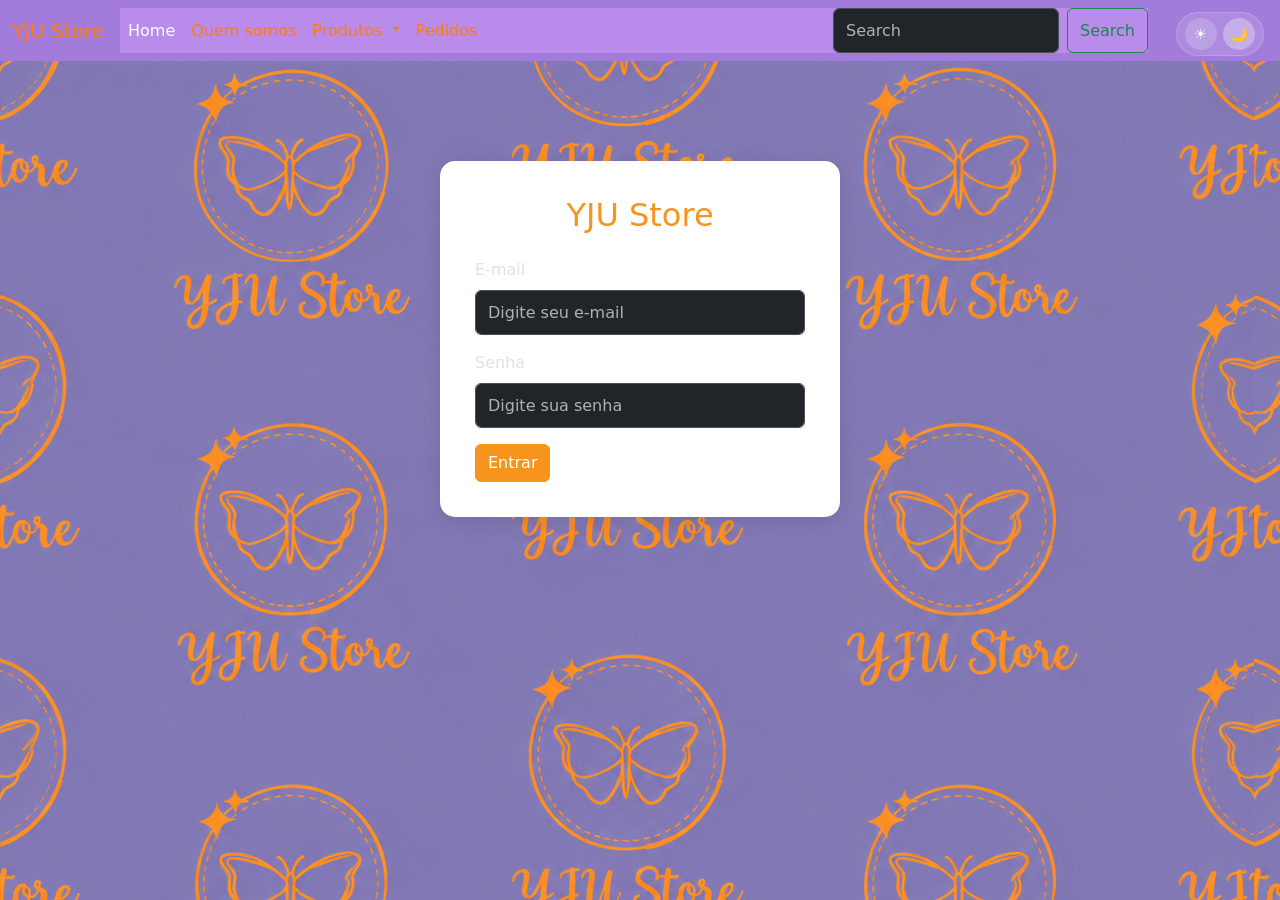
<file: Html/index.html>
<!DOCTYPE html>
<html lang="pt-br" data-bs-theme="dark">

<head>
    <meta charset="UTF-8">
    <meta name="viewport" content="width=device-width, initial-scale=1.0">
    <link rel="shortcut icon" href="../assets/favicon (1).ico" type="image/x-icon">
    <link href="https://cdn.jsdelivr.net/npm/bootstrap@5.3.8/dist/css/bootstrap.min.css" rel="stylesheet"
        integrity="sha384-sRIl4kxILFvY47J16cr9ZwB07vP4J8+LH7qKQnuqkuIAvNWLzeN8tE5YBujZqJLB" crossorigin="anonymous">

    <title>Bootstrap</title>
    <link rel="stylesheet" href="../css/style.css">

</head>

<body>
    <div class="theme-switch" aria-label="Alternar tema">
        <button type="button" class="btn btn-sm theme-btn" data-theme="light" aria-label="Tema claro"
            aria-pressed="false">☀️</button>
        <button type="button" class="btn btn-sm theme-btn active" data-theme="dark" aria-label="Tema escuro"
            aria-pressed="true">🌙</button>
    </div>

    <nav class="navbar navbar-expand-lg">
        <div class="container-fluid">
            <a class="navbar-brand" href="#">YJU Store</a>

            <button class="navbar-toggler" type="button" data-bs-toggle="collapse"
                data-bs-target="#navbarSupportedContent" aria-controls="navbarSupportedContent" aria-expanded="false"
                aria-label="Toggle navigation">
                <span class="navbar-toggler-icon"></span>
            </button>
            <div class="collapse navbar-collapse" id="navbarSupportedContent">
                <ul class="navbar-nav me-auto mb-2 mb-lg-0">
                    <li class="nav-item">
                        <a class="nav-link active" aria-current="page" href="#">Home</a>
                    </li>
                    <li class="nav-item">
                        <a class="nav-link" href="#">Quem somos</a>
                    </li>
                    <li class="nav-item dropdown">
                        <a class="nav-link dropdown-toggle" href="#" role="button" data-bs-toggle="dropdown"
                            aria-expanded="false">
                            Produtos
                        </a>
                        <ul class="dropdown-menu">
                            <li><a class="dropdown-item" href="Bolsa.html">Bolsa</a></li>
                            <li><a class="dropdown-item" href="Calcas.html">Calças</a></li>
                            <li>
                                <hr class="dropdown-divider">
                            </li>
                            <li><a class="dropdown-item" href="Saias.html">Saias</a></li>
                            <li><a class="dropdown-item" href="Vestidos.html">Vestidos</a></li>
                            <li><a class="dropdown-item" href="Acessorios.html">Acessorios</a></li>
                        </ul>
                    </li>
                    <li class="nav-item">
                        <a class="nav-link disabled" aria-disabled="true">Pedidos</a>
                    </li>
                </ul>
                <form class="d-flex" role="search">
                    <input class="form-control me-2" type="search" placeholder="Search" aria-label="Search" />
                    <button class="btn btn-outline-success" type="submit">Search</button>
                </form>
            </div>
        </div>
    </nav>

    <div class="container">
        <div class="login-box">

            <h2 class="text-center mb-4">YJU Store</h2>

            <form>

                <!-- E-mail -->
                <div class="mb-3">
                    <label for="email" class="form-label">
                        E-mail
                    </label>

                    <input type="email" class="form-control" id="email" placeholder="Digite seu e-mail" required>
                </div>

                <!-- Senha -->
                <div class="mb-3">
                    <label for="password" class="form-label">
                        Senha
                    </label>

                    <input type="password" class="form-control" id="password" placeholder="Digite sua senha" required>
                </div>

                <!-- Botão -->
                <div>
                    <a href="venda.html" class="btn btn-primary">
                        Entrar
                    </a>
                </div>

            </form>

        </div>
    </div>

    <script src="https://cdn.jsdelivr.net/npm/bootstrap@5.3.8/dist/js/bootstrap.bundle.min.js"
        integrity="sha384-FKyoEForCGlyvwx9Hj09JcYn3nv7wiPVlz7YYwJrWVcXK/BmnVDxM+D2scQbITxI"
        crossorigin="anonymous"></script>
    <script>
        const html = document.documentElement;
        const themeButtons = document.querySelectorAll('.theme-btn');

        function setTheme(theme) {
            html.setAttribute('data-bs-theme', theme);

            themeButtons.forEach((button) => {
                const isActive = button.dataset.theme === theme;
                button.classList.toggle('active', isActive);
                button.setAttribute('aria-pressed', String(isActive));
            });
        }

        themeButtons.forEach((button) => {
            button.addEventListener('click', () => setTheme(button.dataset.theme));
        });
    </script>
</body>

</html>
</file>
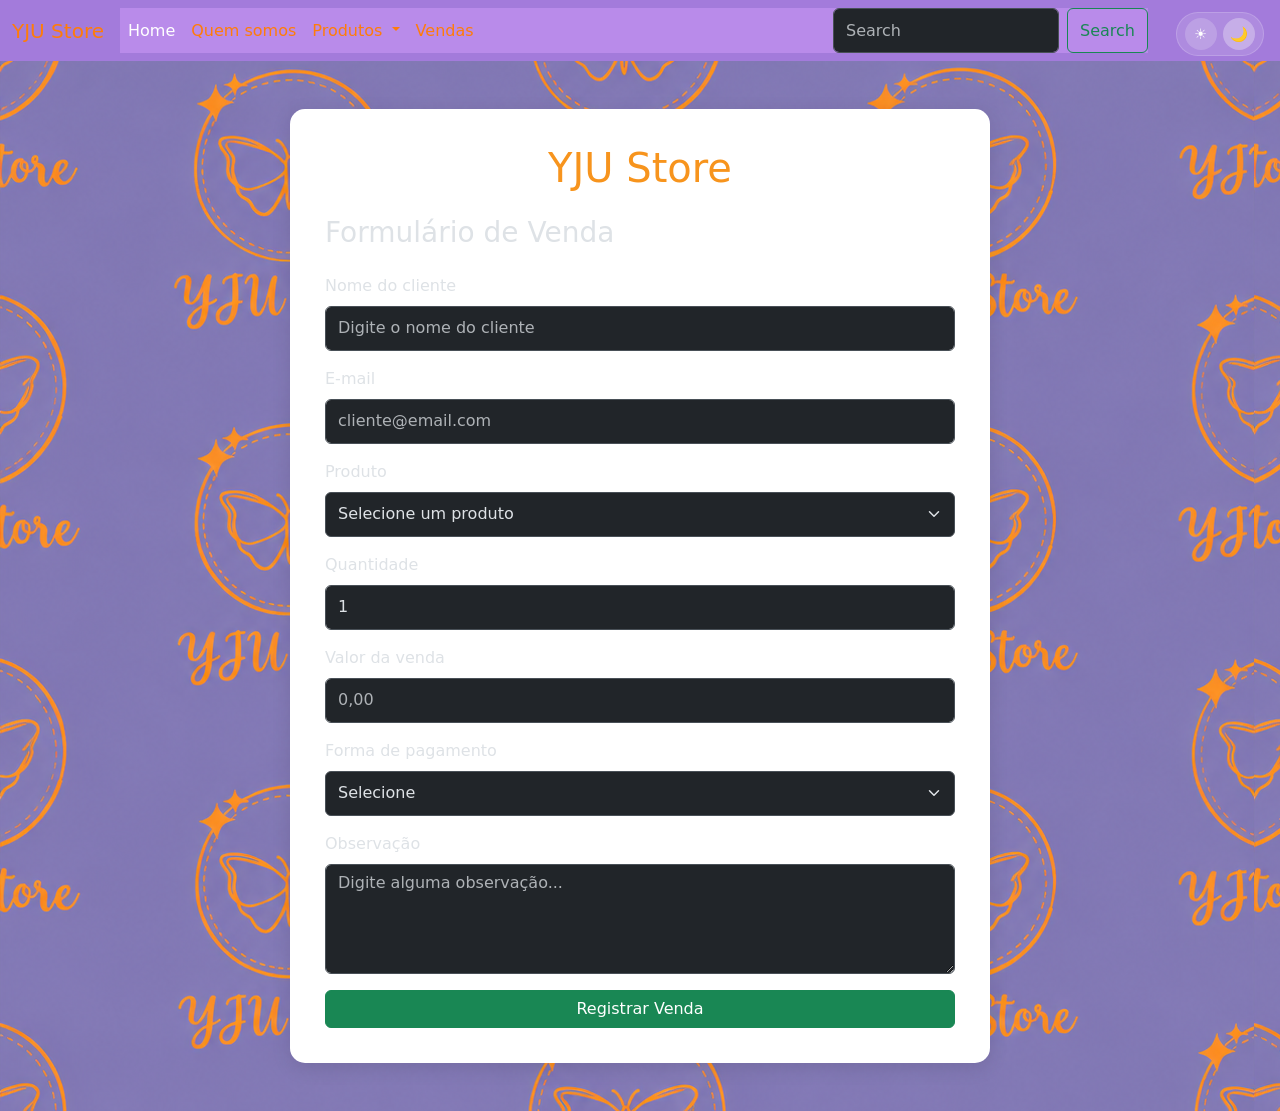
<file: Html/venda.html>
<!DOCTYPE html>
<html lang="pt-BR" data-bs-theme="dark">

<head>
    <meta charset="UTF-8">
    <meta name="viewport" content="width=device-width, initial-scale=1.0">
    <link rel="shortcut icon" href="../assets/favicon (1).ico" type="image/x-icon">


    <title>YJU Store - Vendas</title>

    <link href="https://cdn.jsdelivr.net/npm/bootstrap@5.3.8/dist/css/bootstrap.min.css" rel="stylesheet"
        integrity="sha384-sRIl4kxILFvY47J16cr9ZwB07vP4J8+LH7qKQnuqkuIAvNWLzeN8tE5YBujZqJLB" crossorigin="anonymous">
    <link rel="stylesheet" href="../css/style.css">

</head>

<body>

    <div class="theme-switch" aria-label="Alternar tema">
        <button type="button" class="btn btn-sm theme-btn" data-theme="light" aria-label="Tema claro"
            aria-pressed="false">☀️</button>
        <button type="button" class="btn btn-sm theme-btn active" data-theme="dark" aria-label="Tema escuro"
            aria-pressed="true">🌙</button>
    </div>

    <nav class="navbar navbar-expand-lg">
        <div class="container-fluid">
            <a class="navbar-brand" href="index.html">YJU Store</a>
            <button class="navbar-toggler" type="button" data-bs-toggle="collapse"
                data-bs-target="#navbarSupportedContent" aria-controls="navbarSupportedContent" aria-expanded="false"
                aria-label="Toggle navigation">
                <span class="navbar-toggler-icon"></span>
            </button>
            <div class="collapse navbar-collapse" id="navbarSupportedContent">
                <ul class="navbar-nav me-auto mb-2 mb-lg-0">
                    <li class="nav-item">
                        <a class="nav-link active" aria-current="page" href="index.html">Home</a>
                    </li>
                    <li class="nav-item">
                        <a class="nav-link" href="#">Quem somos</a>
                    </li>
                    <li class="nav-item dropdown">
                        <a class="nav-link dropdown-toggle" href="#" role="button" data-bs-toggle="dropdown"
                            aria-expanded="false">
                            Produtos
                        </a>
                        <ul class="dropdown-menu">
                            <li><a class="dropdown-item" href="Bolsa.html">Bolsa</a></li>
                            <li><a class="dropdown-item" href="Calcas.html">Calças</a></li>
                            <li>
                                <hr class="dropdown-divider">
                            </li>
                            <li><a class="dropdown-item" href="#">Saias</a></li>
                            <li><a class="dropdown-item" href="#">Vestidos</a></li>
                            <li><a class="dropdown-item" href="#">Acessorios</a></li>
                        </ul>
                    </li>
                    <li class="nav-item">
                        <a class="nav-link" href="venda.html">Vendas</a>
                    </li>
                </ul>
                <form class="d-flex" role="search">
                    <input class="form-control me-2" type="search" placeholder="Search" aria-label="Search" />
                    <button class="btn btn-outline-success" type="submit">Search</button>
                </form>
            </div>
        </div>
    </nav>

    <div class="container py-5">

        <div class="vendas-box">

            <h1 class="text-center mb-4">
                YJU Store
            </h1>

            <h3 class="mb-4">
                Formulário de Venda
            </h3>

            <form>

                <!-- Cliente -->
                <div class="mb-3">
                    <label for="cliente" class="form-label">
                        Nome do cliente
                    </label>

                    <input type="text" class="form-control" id="cliente" placeholder="Digite o nome do cliente"
                        required>
                </div>

                <!-- E-mail -->
                <div class="mb-3">
                    <label for="emailCliente" class="form-label">
                        E-mail
                    </label>

                    <input type="email" class="form-control" id="emailCliente" placeholder="cliente@email.com" required>
                </div>

                <!-- Produto -->
                <div class="mb-3">
                    <label for="produto" class="form-label">
                        Produto
                    </label>

                    <select class="form-select" id="produto" required>

                        <option value="">
                            Selecione um produto
                        </option>

                        <option value="camiseta">
                            Camiseta
                        </option>

                        <option value="calca">
                            Calça
                        </option>

                        <option value="vestido">
                            Vestido
                        </option>

                        <option value="acessorio">
                            Acessório
                        </option>

                    </select>
                </div>

                <!-- Quantidade -->
                <div class="mb-3">
                    <label for="quantidade" class="form-label">
                        Quantidade
                    </label>

                    <input type="number" class="form-control" id="quantidade" min="1" value="1" required>
                </div>

                <!-- Valor -->
                <div class="mb-3">
                    <label for="valor" class="form-label">
                        Valor da venda
                    </label>

                    <input type="number" class="form-control" id="valor" placeholder="0,00" step="0.01" required>
                </div>

                <!-- Forma de pagamento -->
                <div class="mb-3">
                    <label for="pagamento" class="form-label">
                        Forma de pagamento
                    </label>

                    <select class="form-select" id="pagamento" required>

                        <option value="">
                            Selecione
                        </option>

                        <option value="pix">
                            PIX
                        </option>

                        <option value="cartao">
                            Cartão
                        </option>

                        <option value="dinheiro">
                            Dinheiro
                        </option>

                        <option value="boleto">
                            Boleto
                        </option>

                    </select>
                </div>

                <!-- Observação -->
                <div class="mb-3">
                    <label for="observacao" class="form-label">
                        Observação
                    </label>

                    <textarea class="form-control" id="observacao" rows="4"
                        placeholder="Digite alguma observação..."></textarea>
                </div>

                <!-- Botão -->
                <button type="submit" class="btn btn-success w-100">
                    Registrar Venda
                </button>

            </form>

        </div>

    </div>

    <script src="https://cdn.jsdelivr.net/npm/bootstrap@5.3.8/dist/js/bootstrap.bundle.min.js"
        integrity="sha384-FKyoEForCGlyvwx9Hj09JcYn3nv7wiPVlz7YYwJrWVcXK/BmnVDxM+D2scQbITxI"
        crossorigin="anonymous"></script>
    <script>
        const html = document.documentElement;
        const themeButtons = document.querySelectorAll('.theme-btn');

        function setTheme(theme) {
            html.setAttribute('data-bs-theme', theme);

            themeButtons.forEach((button) => {
                const isActive = button.dataset.theme === theme;
                button.classList.toggle('active', isActive);
                button.setAttribute('aria-pressed', String(isActive));
            });
        }

        themeButtons.forEach((button) => {
            button.addEventListener('click', () => setTheme(button.dataset.theme));
        });
    </script>
</body>

</html>
</file>
<file: css/style.css>
body{
    background-image: url(../assets/719a6c05-6341-4292-b67a-e59449f8410e.png);
}

nav {
    background-color: rgb(163, 123, 219);
}

.collapse.navbar-collapse {
    background-color: rgb(185, 139, 234);
}

.navbar a,
.navbar .nav-link,
.navbar .dropdown-item,
.navbar .form-control {
    color: rgb(255, 124, 9);
}

.theme-switch {
    position: absolute;
    top: 12px;
    right: 16px;
    display: flex;
    align-items: center;
    gap: 0.4rem;
    padding: 0.3rem 0.5rem;
    border-radius: 999px;
    background: rgba(255, 255, 255, 0.12);
    border: 1px solid rgba(255, 255, 255, 0.18);
    z-index: 10;
}

.theme-btn {
    width: 2rem;
    height: 2rem;
    border-radius: 50%;
    padding: 0;
    border: none;
    background: rgba(255, 255, 255, 0.18);
    color: white;
    display: inline-flex;
    align-items: center;
    justify-content: center;
    font-size: 0.9rem;
    line-height: 1;
    opacity: 1;
    visibility: visible;
}

.theme-btn.active {
    background: rgba(255, 255, 255, 0.3);
    opacity: 1;
}

.theme-btn:hover {
    opacity: 1;
}

.navbar {
    position: relative;
    padding-right: 120px;
}

.login-box,
.vendas-box {
  background-color: white;
  border-radius: 15px;
  box-shadow: 0 5px 20px rgba(0, 0, 0, 0.1);
}

/* Login */

.login-box {
  width: 100%;
  max-width: 400px;
  margin: 100px auto;
  padding: 35px;
}

.login-box h2 {
  color: #f7941d;
}

/* Vendas */

.vendas-box {
  max-width: 700px;
  margin: auto;
  padding: 35px;
}

.vendas-box h1 {
  color: #f7941d;
}

.form-control,
.form-select {
  min-height: 45px;
}

.btn-primary {
  background-color: #f7941d;
  border-color: #f7941d;
}

.btn-primary:hover {
  background-color: #e8830b;
  border-color: #e8830b;
}
</file>
